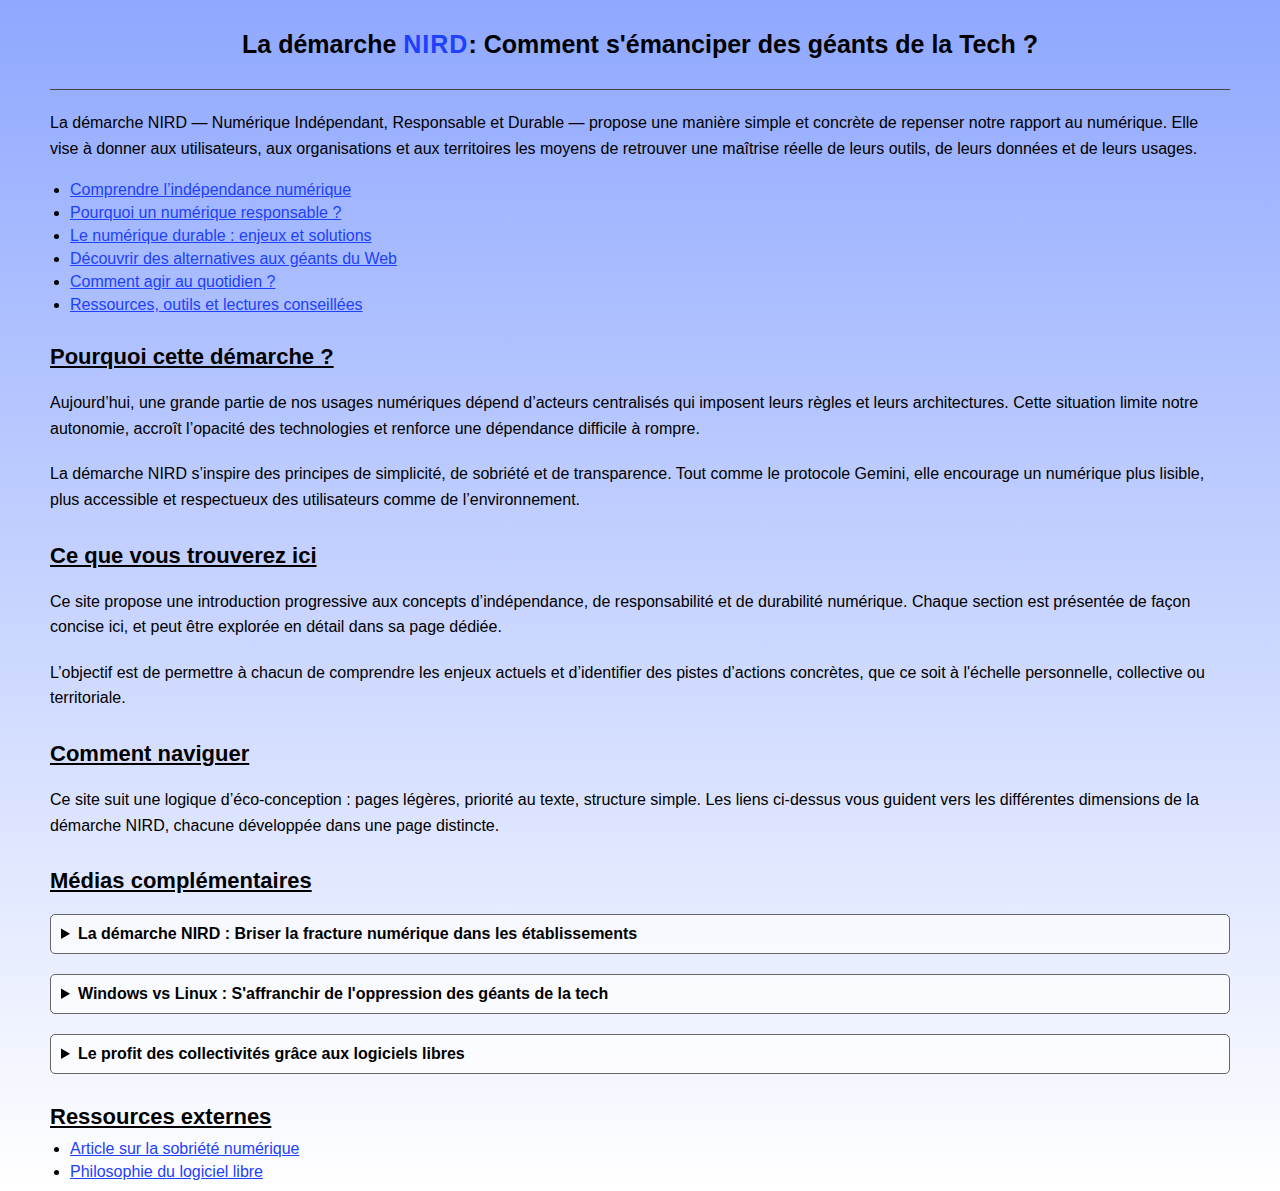
<file: index.html>
<!DOCTYPE html>
<html lang="fr">
<head>
    <meta charset="UTF-8">
    <meta name="viewport" content="width=device-width, initial-scale=1.0">
    <link rel="stylesheet" href="./css/style.css">
    <title>NIRD</title>
</head>
<body>

    <h1>La démarche <span>NIRD</span>: Comment s'émanciper des géants de la Tech ?</h1>

    <p>
        La démarche NIRD — Numérique Indépendant, Responsable et Durable — propose une
        manière simple et concrète de repenser notre rapport au numérique. Elle vise à 
        donner aux utilisateurs, aux organisations et aux territoires les moyens de 
        retrouver une maîtrise réelle de leurs outils, de leurs données et de leurs usages.
    </p>
<!--Lien vers les pages documentées-->
    <nav class="nird-links">
        <ul>
            <li><a href="independance.html">Comprendre l’indépendance numérique</a></li>
            <li><a href="responsabilite.html">Pourquoi un numérique responsable ?</a></li>
            <li><a href="durabilite.html">Le numérique durable : enjeux et solutions</a></li>
            <li><a href="alternatives.html">Découvrir des alternatives aux géants du Web</a></li>
            <li><a href="agir.html">Comment agir au quotidien ?</a></li>
            <li><a href="ressources.html">Ressources, outils et lectures conseillées</a></li>
        </ul>
    </nav>

    <h2>Pourquoi cette démarche ?</h2>
    <p>
        Aujourd’hui, une grande partie de nos usages numériques dépend d’acteurs 
        centralisés qui imposent leurs règles et leurs architectures. Cette situation
        limite notre autonomie, accroît l’opacité des technologies et renforce une 
        dépendance difficile à rompre.
    </p>

    <p>
        La démarche NIRD s’inspire des principes de simplicité, de sobriété et de 
        transparence. Tout comme le protocole Gemini, elle encourage un numérique plus 
        lisible, plus accessible et respectueux des utilisateurs comme de l’environnement.
    </p>

    <h2>Ce que vous trouverez ici</h2>
    <p>
        Ce site propose une introduction progressive aux concepts d’indépendance, de 
        responsabilité et de durabilité numérique. Chaque section est présentée de façon 
        concise ici, et peut être explorée en détail dans sa page dédiée.
    </p>

    <p>
        L’objectif est de permettre à chacun de comprendre les enjeux actuels et 
        d’identifier des pistes d’actions concrètes, que ce soit à l'échelle personnelle, 
        collective ou territoriale.
    </p>

    <h2>Comment naviguer</h2>
    <p>
        Ce site suit une logique d’éco-conception : pages légères, priorité au texte, 
        structure simple. Les liens ci-dessus vous guident vers les différentes dimensions 
        de la démarche NIRD, chacune développée dans une page distincte.
    </p>
<!--Chargement optionnel des contenus medias-->
    <h2>Médias complémentaires</h2>

    <details>
        <summary>La démarche NIRD : Briser la fracture numérique dans les établissements</summary>
        <img src="img/img1.webp" width="350" alt="Illustration 1">
    </details>

    <details>
        <summary>Windows vs Linux : S'affranchir de l'oppression des géants de la tech</summary>
        <img src="img/img2.webp" width="350" alt="Illustration 2">
    </details>

    <details>
        <summary>Le profit des collectivités grâce aux logiciels libres</summary>
        <video width="350" controls preload="none">
            <source src="img/video.webm" type="video/webm">
            Votre navigateur ne supporte pas la vidéo WebM.
        </video>
    </details>

    <h2>Ressources externes</h2>
    <ul>
        <li><a href="https://fr.wikipedia.org/wiki/Sobri%C3%A9t%C3%A9_num%C3%A9rique">Article sur la sobriété numérique</a></li>
        <li><a href="https://www.gnu.org/philosophy/free-sw.fr.html">Philosophie du logiciel libre</a></li>
    </ul>

</body>
</html>
</file>
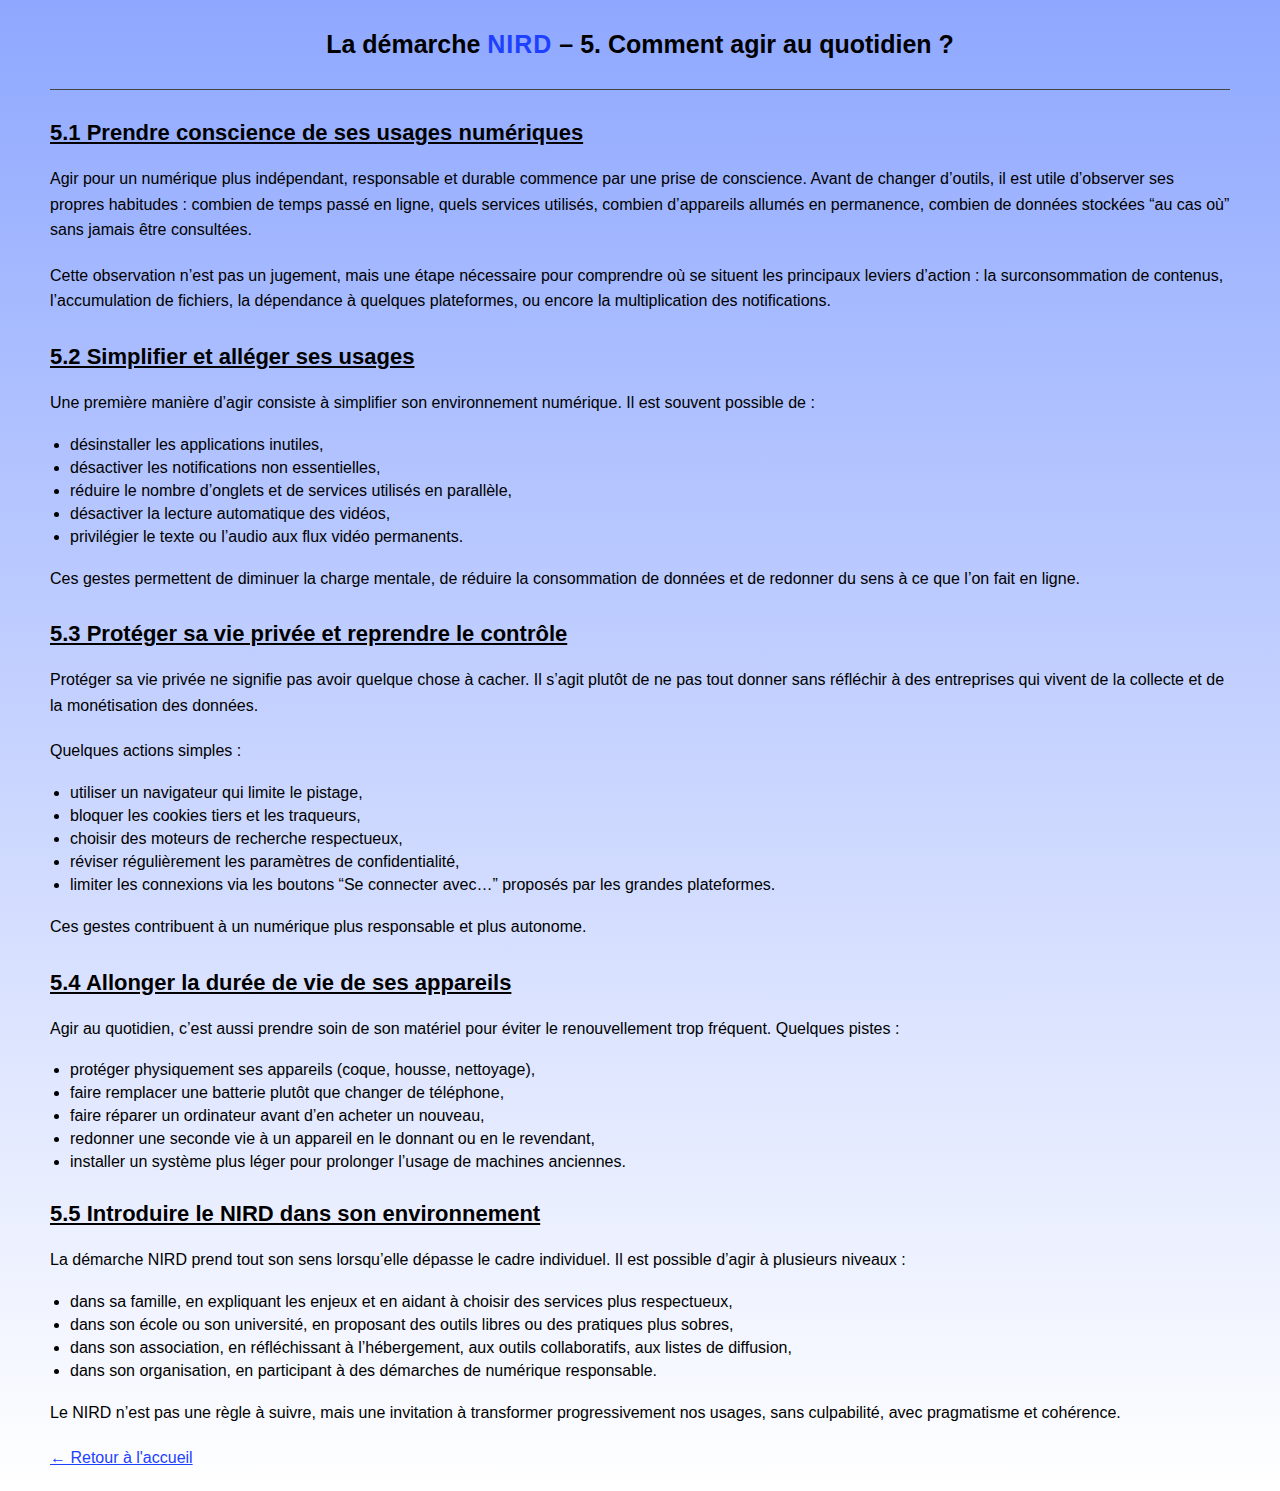
<file: agir.html>
<!DOCTYPE html>
<html lang="fr">
<head>
    <meta charset="UTF-8">
    <meta name="viewport" content="width=device-width, initial-scale=1.0">
    <link rel="stylesheet" href="./css/style.css">
    <title>Agir au quotidien</title>
</head>
<body>

    <h1>La démarche <span>NIRD</span> – 5. Comment agir au quotidien ?</h1>

    <h2>5.1 Prendre conscience de ses usages numériques</h2>
    <p>
        Agir pour un numérique plus indépendant, responsable et durable commence par une 
        prise de conscience. Avant de changer d’outils, il est utile d’observer ses propres 
        habitudes : combien de temps passé en ligne, quels services utilisés, combien 
        d’appareils allumés en permanence, combien de données stockées “au cas où” sans 
        jamais être consultées.
    </p>
    <p>
        Cette observation n’est pas un jugement, mais une étape nécessaire pour comprendre 
        où se situent les principaux leviers d’action : la surconsommation de contenus, 
        l’accumulation de fichiers, la dépendance à quelques plateformes, ou encore la 
        multiplication des notifications.
    </p>

    <h2>5.2 Simplifier et alléger ses usages</h2>
    <p>
        Une première manière d’agir consiste à simplifier son environnement numérique. Il 
        est souvent possible de :
    </p>
    <ul>
        <li>désinstaller les applications inutiles,</li>
        <li>désactiver les notifications non essentielles,</li>
        <li>réduire le nombre d’onglets et de services utilisés en parallèle,</li>
        <li>désactiver la lecture automatique des vidéos,</li>
        <li>privilégier le texte ou l’audio aux flux vidéo permanents.</li>
    </ul>
    <p>
        Ces gestes permettent de diminuer la charge mentale, de réduire la consommation de 
        données et de redonner du sens à ce que l’on fait en ligne.
    </p>

    <h2>5.3 Protéger sa vie privée et reprendre le contrôle</h2>
    <p>
        Protéger sa vie privée ne signifie pas avoir quelque chose à cacher. Il s’agit 
        plutôt de ne pas tout donner sans réfléchir à des entreprises qui vivent de la 
        collecte et de la monétisation des données.
    </p>
    <p>
        Quelques actions simples :
    </p>
    <ul>
        <li>utiliser un navigateur qui limite le pistage,</li>
        <li>bloquer les cookies tiers et les traqueurs,</li>
        <li>choisir des moteurs de recherche respectueux,</li>
        <li>réviser régulièrement les paramètres de confidentialité,</li>
        <li>limiter les connexions via les boutons “Se connecter avec…” proposés par les grandes plateformes.</li>
    </ul>
    <p>
        Ces gestes contribuent à un numérique plus responsable et plus autonome.
    </p>

    <h2>5.4 Allonger la durée de vie de ses appareils</h2>
    <p>
        Agir au quotidien, c’est aussi prendre soin de son matériel pour éviter le 
        renouvellement trop fréquent. Quelques pistes :
    </p>
    <ul>
        <li>protéger physiquement ses appareils (coque, housse, nettoyage),</li>
        <li>faire remplacer une batterie plutôt que changer de téléphone,</li>
        <li>faire réparer un ordinateur avant d’en acheter un nouveau,</li>
        <li>redonner une seconde vie à un appareil en le donnant ou en le revendant,</li>
        <li>installer un système plus léger pour prolonger l’usage de machines anciennes.</li>
    </ul>

    <h2>5.5 Introduire le NIRD dans son environnement</h2>
    <p>
        La démarche NIRD prend tout son sens lorsqu’elle dépasse le cadre individuel. Il 
        est possible d’agir à plusieurs niveaux :
    </p>
    <ul>
        <li>dans sa famille, en expliquant les enjeux et en aidant à choisir des services plus respectueux,</li>
        <li>dans son école ou son université, en proposant des outils libres ou des pratiques plus sobres,</li>
        <li>dans son association, en réfléchissant à l’hébergement, aux outils collaboratifs, aux listes de diffusion,</li>
        <li>dans son organisation, en participant à des démarches de numérique responsable.</li>
    </ul>
    <p>
        Le NIRD n’est pas une règle à suivre, mais une invitation à transformer progressivement 
        nos usages, sans culpabilité, avec pragmatisme et cohérence.
    </p>

    <p><a href="index.html">← Retour à l'accueil</a></p>

</body>
</html>
</file>
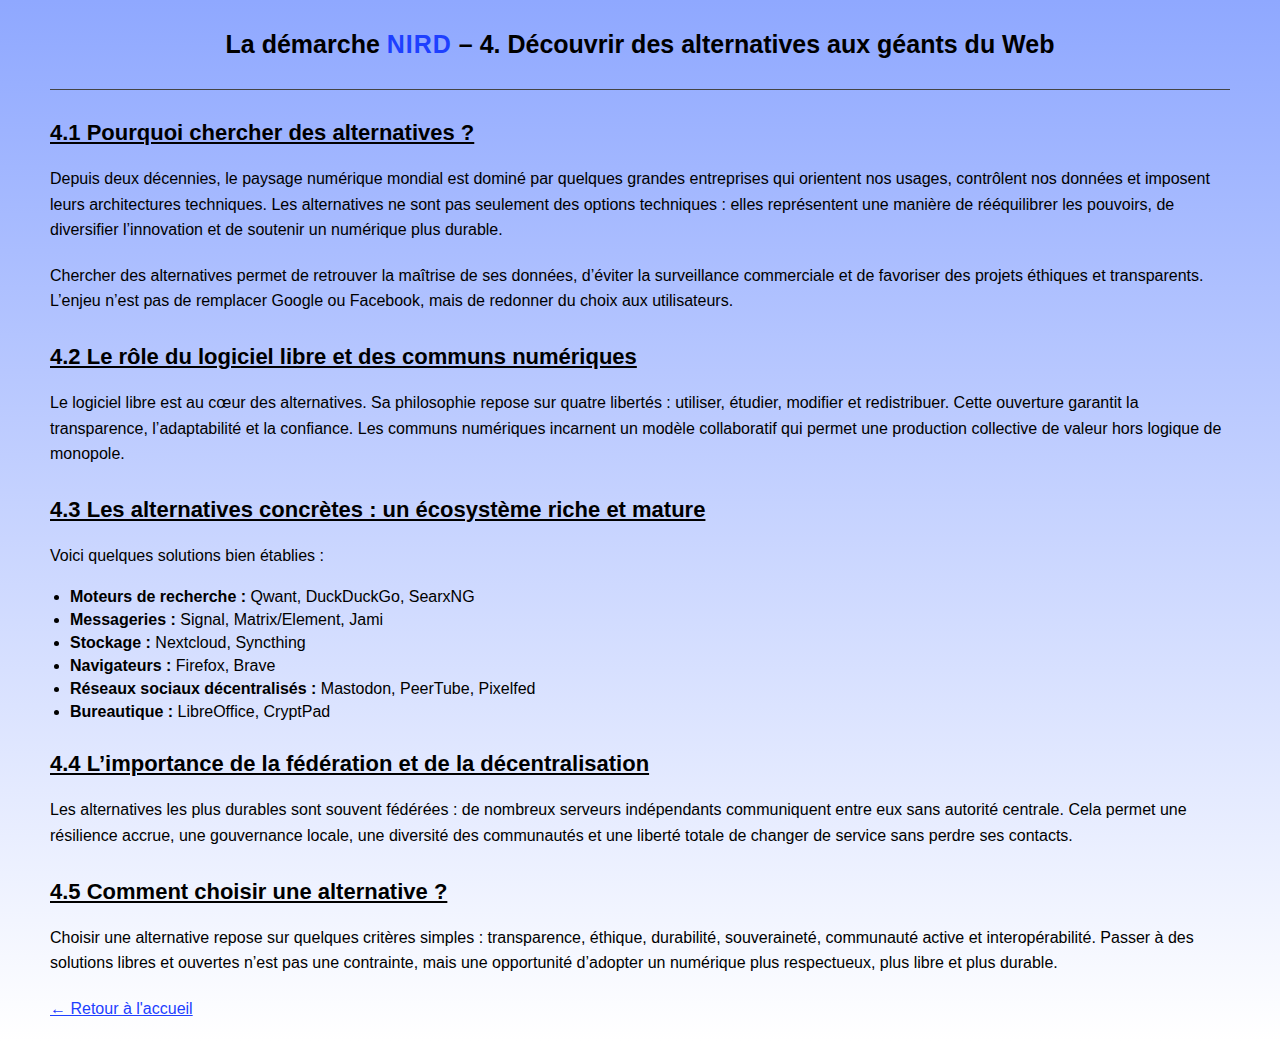
<file: alternatives.html>
<!DOCTYPE html>
<html lang="fr">
<head>
    <meta charset="UTF-8">
    <meta name="viewport" content="width=device-width, initial-scale=1.0">
    <link rel="stylesheet" href="./css/style.css">
    <title>Alternatives aux géants du Web</title>
</head>
<body>

    <h1>La démarche <span>NIRD</span> – 4. Découvrir des alternatives aux géants du Web</h1>

    <h2>4.1 Pourquoi chercher des alternatives ?</h2>
    <p>
        Depuis deux décennies, le paysage numérique mondial est dominé par quelques grandes 
        entreprises qui orientent nos usages, contrôlent nos données et imposent leurs 
        architectures techniques. Les alternatives ne sont pas seulement des options 
        techniques : elles représentent une manière de rééquilibrer les pouvoirs, de 
        diversifier l’innovation et de soutenir un numérique plus durable.
    </p>
    <p>
        Chercher des alternatives permet de retrouver la maîtrise de ses données, d’éviter la 
        surveillance commerciale et de favoriser des projets éthiques et transparents. 
        L’enjeu n’est pas de remplacer Google ou Facebook, mais de redonner du choix aux 
        utilisateurs.
    </p>

    <h2>4.2 Le rôle du logiciel libre et des communs numériques</h2>
    <p>
        Le logiciel libre est au cœur des alternatives. Sa philosophie repose sur quatre 
        libertés : utiliser, étudier, modifier et redistribuer. Cette ouverture garantit la 
        transparence, l’adaptabilité et la confiance. Les communs numériques incarnent un 
        modèle collaboratif qui permet une production collective de valeur hors logique de 
        monopole.
    </p>

    <h2>4.3 Les alternatives concrètes : un écosystème riche et mature</h2>
    <p>Voici quelques solutions bien établies :</p>

    <ul>
        <li><strong>Moteurs de recherche :</strong> Qwant, DuckDuckGo, SearxNG</li>
        <li><strong>Messageries :</strong> Signal, Matrix/Element, Jami</li>
        <li><strong>Stockage :</strong> Nextcloud, Syncthing</li>
        <li><strong>Navigateurs :</strong> Firefox, Brave</li>
        <li><strong>Réseaux sociaux décentralisés :</strong> Mastodon, PeerTube, Pixelfed</li>
        <li><strong>Bureautique :</strong> LibreOffice, CryptPad</li>
    </ul>

    <h2>4.4 L’importance de la fédération et de la décentralisation</h2>
    <p>
        Les alternatives les plus durables sont souvent fédérées : de nombreux serveurs 
        indépendants communiquent entre eux sans autorité centrale. Cela permet une 
        résilience accrue, une gouvernance locale, une diversité des communautés et une 
        liberté totale de changer de service sans perdre ses contacts.
    </p>

    <h2>4.5 Comment choisir une alternative ?</h2>
    <p>
        Choisir une alternative repose sur quelques critères simples : transparence, 
        éthique, durabilité, souveraineté, communauté active et interopérabilité. Passer à 
        des solutions libres et ouvertes n’est pas une contrainte, mais une opportunité 
        d’adopter un numérique plus respectueux, plus libre et plus durable.
    </p>

    <p><a href="index.html">← Retour à l'accueil</a></p>

</body>
</html>
</file>
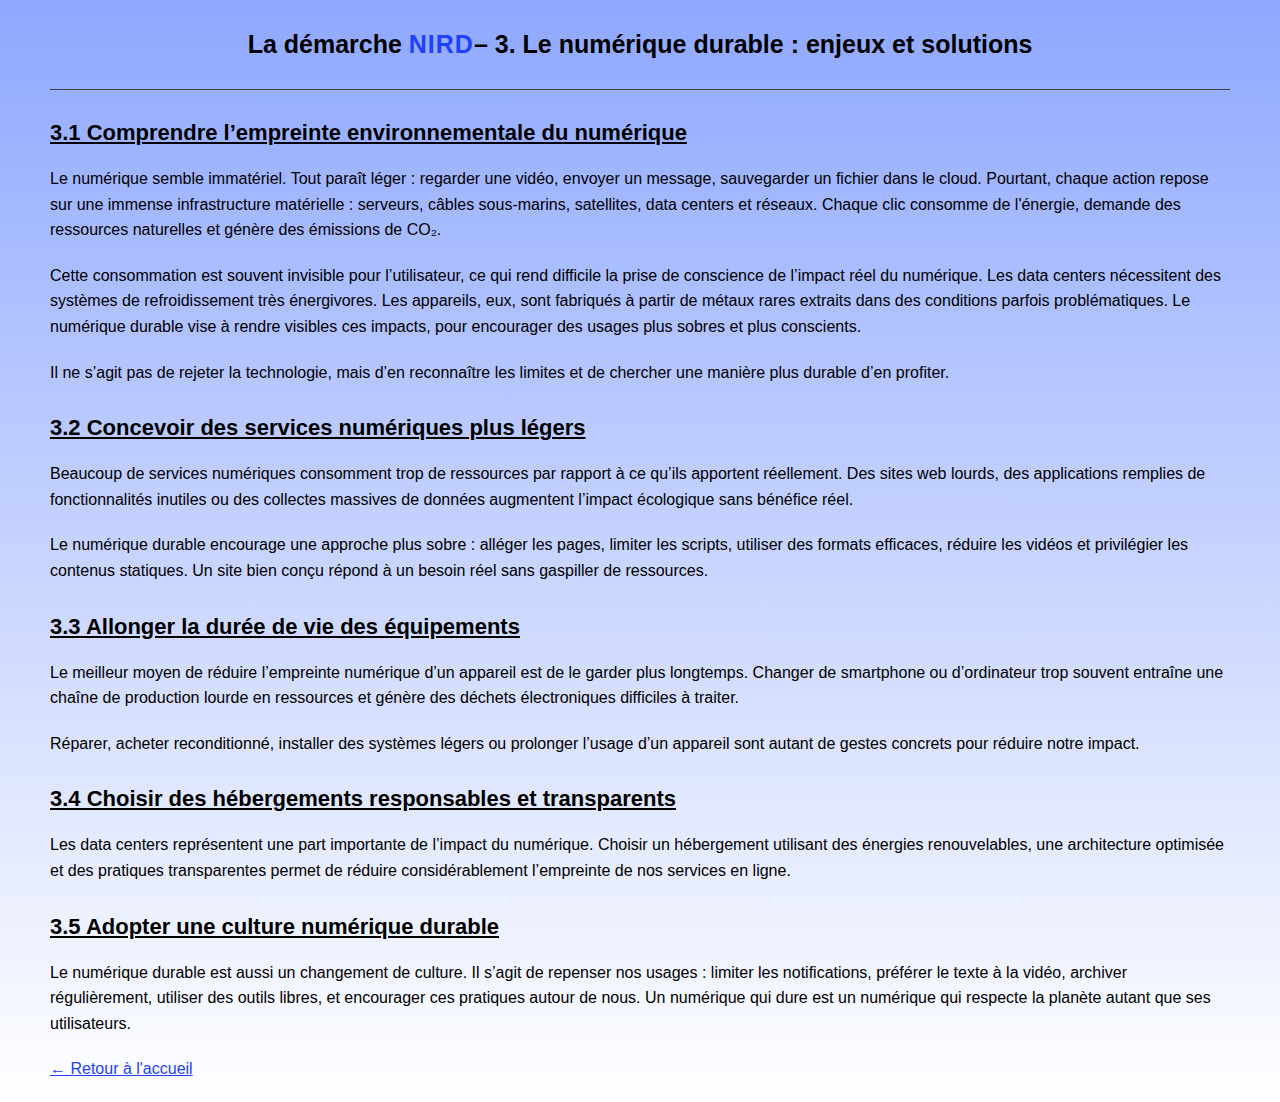
<file: durabilite.html>
<!DOCTYPE html>
<html lang="fr">
<head>
    <meta charset="UTF-8">
    <meta name="viewport" content="width=device-width, initial-scale=1.0">
    <link rel="stylesheet" href="./css/style.css">
    <title>Numérique durable</title>
</head>
<body>

    <h1>La démarche <span>NIRD</span>– 3. Le numérique durable : enjeux et solutions</h1>

    <h2>3.1 Comprendre l’empreinte environnementale du numérique</h2>
    <p>
        Le numérique semble immatériel. Tout paraît léger : regarder une vidéo, envoyer un 
        message, sauvegarder un fichier dans le cloud. Pourtant, chaque action repose sur 
        une immense infrastructure matérielle : serveurs, câbles sous-marins, satellites, 
        data centers et réseaux. Chaque clic consomme de l'énergie, demande des ressources 
        naturelles et génère des émissions de CO₂.
    </p>
    <p>
        Cette consommation est souvent invisible pour l’utilisateur, ce qui rend difficile 
        la prise de conscience de l’impact réel du numérique. Les data centers nécessitent 
        des systèmes de refroidissement très énergivores. Les appareils, eux, sont fabriqués 
        à partir de métaux rares extraits dans des conditions parfois problématiques. 
        Le numérique durable vise à rendre visibles ces impacts, pour encourager des usages 
        plus sobres et plus conscients.
    </p>
    <p>
        Il ne s’agit pas de rejeter la technologie, mais d’en reconnaître les limites et de 
        chercher une manière plus durable d’en profiter.
    </p>

    <h2>3.2 Concevoir des services numériques plus légers</h2>
    <p>
        Beaucoup de services numériques consomment trop de ressources par rapport à ce 
        qu’ils apportent réellement. Des sites web lourds, des applications remplies de 
        fonctionnalités inutiles ou des collectes massives de données augmentent l’impact 
        écologique sans bénéfice réel.
    </p>
    <p>
        Le numérique durable encourage une approche plus sobre : alléger les pages, limiter 
        les scripts, utiliser des formats efficaces, réduire les vidéos et privilégier les 
        contenus statiques. Un site bien conçu répond à un besoin réel sans gaspiller de 
        ressources.
    </p>

    <h2>3.3 Allonger la durée de vie des équipements</h2>
    <p>
        Le meilleur moyen de réduire l’empreinte numérique d’un appareil est de le garder 
        plus longtemps. Changer de smartphone ou d’ordinateur trop souvent entraîne une 
        chaîne de production lourde en ressources et génère des déchets électroniques 
        difficiles à traiter.
    </p>
    <p>
        Réparer, acheter reconditionné, installer des systèmes légers ou prolonger l’usage 
        d’un appareil sont autant de gestes concrets pour réduire notre impact.
    </p>

    <h2>3.4 Choisir des hébergements responsables et transparents</h2>
    <p>
        Les data centers représentent une part importante de l’impact du numérique. 
        Choisir un hébergement utilisant des énergies renouvelables, une architecture 
        optimisée et des pratiques transparentes permet de réduire considérablement 
        l’empreinte de nos services en ligne.
    </p>

    <h2>3.5 Adopter une culture numérique durable</h2>
    <p>
        Le numérique durable est aussi un changement de culture. Il s’agit de repenser nos 
        usages : limiter les notifications, préférer le texte à la vidéo, archiver 
        régulièrement, utiliser des outils libres, et encourager ces pratiques autour de 
        nous. Un numérique qui dure est un numérique qui respecte la planète autant que 
        ses utilisateurs.
    </p>

    <p><a href="index.html">← Retour à l'accueil</a></p>

</body>
</html>
</file>
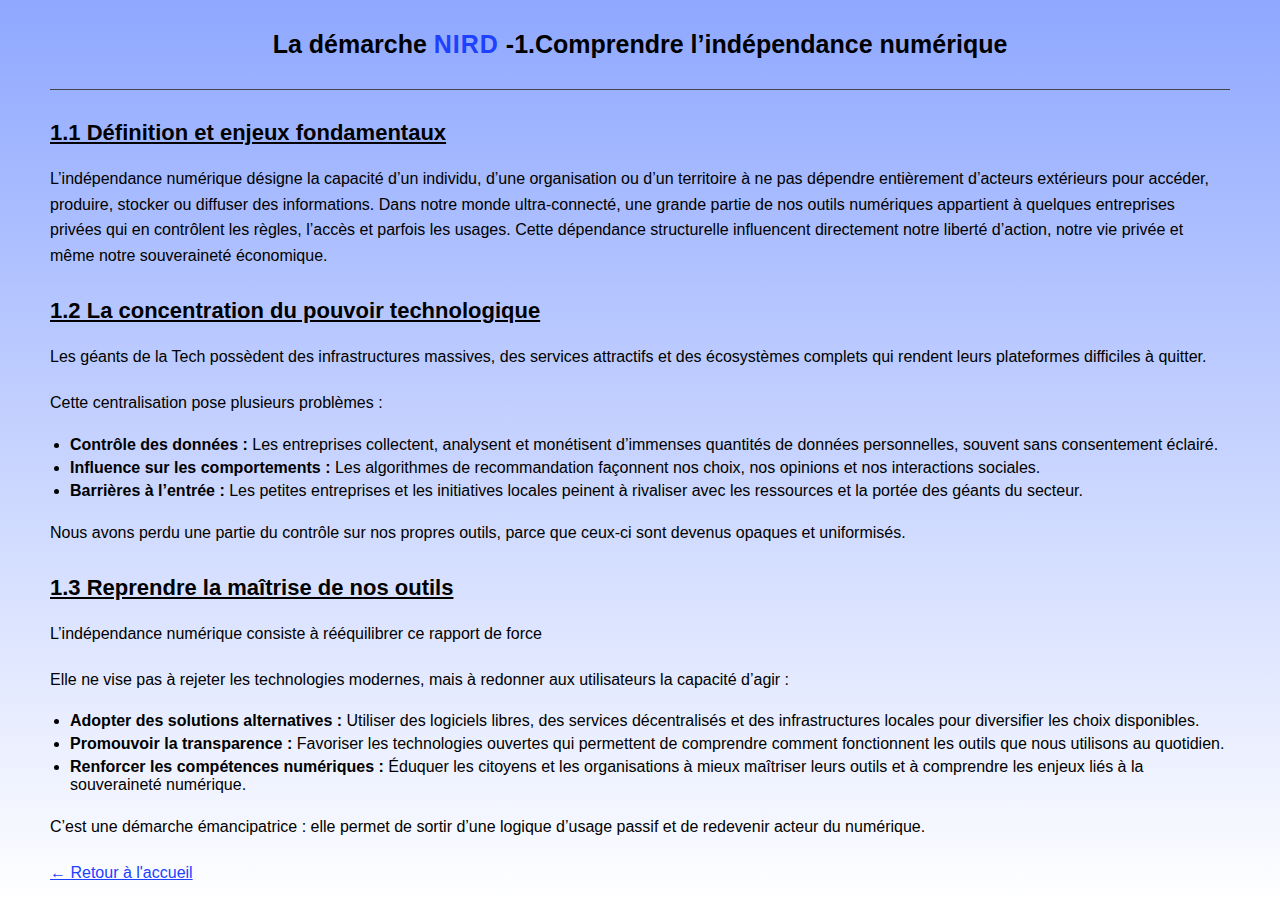
<file: independance.html>
<!DOCTYPE html>
<html lang="en">
<head>
    <meta charset="UTF-8">
    <meta name="viewport" content="width=device-width, initial-scale=1.0">
    <link rel="stylesheet" href="./css/style.css">
    <title>independance</title>
</head>
<body>
    <h1>La démarche <span>NIRD</span> -1.Comprendre l’indépendance numérique</h1>
    <h2>1.1 Définition et enjeux fondamentaux</h2>
    <p>L’indépendance numérique désigne la capacité d’un individu, d’une organisation ou d’un territoire à ne pas dépendre entièrement d’acteurs extérieurs pour accéder, produire, stocker ou diffuser des informations.
Dans notre monde ultra-connecté, une grande partie de nos outils numériques appartient à quelques entreprises privées qui en contrôlent les règles, l’accès et parfois les usages.
Cette dépendance structurelle influencent directement notre liberté d’action, notre vie privée et même notre souveraineté économique.</p>
    <h2>1.2 La concentration du pouvoir technologique</h2>
    <p>Les géants de la Tech possèdent des infrastructures massives, des services attractifs et des écosystèmes complets qui rendent leurs plateformes difficiles à quitter.</p>
    <p>Cette centralisation pose plusieurs problèmes :</p>
    <ul>
        <li><strong>Contrôle des données :</strong> Les entreprises collectent, analysent et monétisent d’immenses quantités de données personnelles, souvent sans consentement éclairé.</li>
        <li><strong>Influence sur les comportements :</strong> Les algorithmes de recommandation façonnent nos choix, nos opinions et nos interactions sociales.</li>
        <li><strong>Barrières à l’entrée :</strong> Les petites entreprises et les initiatives locales peinent à rivaliser avec les ressources et la portée des géants du secteur.</li>
    </ul>
    <p>Nous avons perdu une partie du contrôle sur nos propres outils, parce que ceux-ci sont devenus opaques et uniformisés.</p>
    <h2>1.3 Reprendre la maîtrise de nos outils</h2>
    <p>L’indépendance numérique consiste à rééquilibrer ce rapport de force</p>
    <p>Elle ne vise pas à rejeter les technologies modernes, mais à redonner aux utilisateurs la capacité d’agir :</p>
    <ul>
        <li><strong>Adopter des solutions alternatives :</strong> Utiliser des logiciels libres, des services décentralisés et des infrastructures locales pour diversifier les choix disponibles.</li>
        <li><strong>Promouvoir la transparence :</strong> Favoriser les technologies ouvertes qui permettent de comprendre comment fonctionnent les outils que nous utilisons au quotidien.</li>
        <li><strong>Renforcer les compétences numériques :</strong> Éduquer les citoyens et les organisations à mieux maîtriser leurs outils et à comprendre les enjeux liés à la souveraineté numérique.</li>
    </ul>
    <p>C’est une démarche émancipatrice : elle permet de sortir d’une logique d’usage passif et de redevenir acteur du numérique.</p>
    <p><a href="index.html">← Retour à l'accueil</a></p>

</body>
</html>
</file>
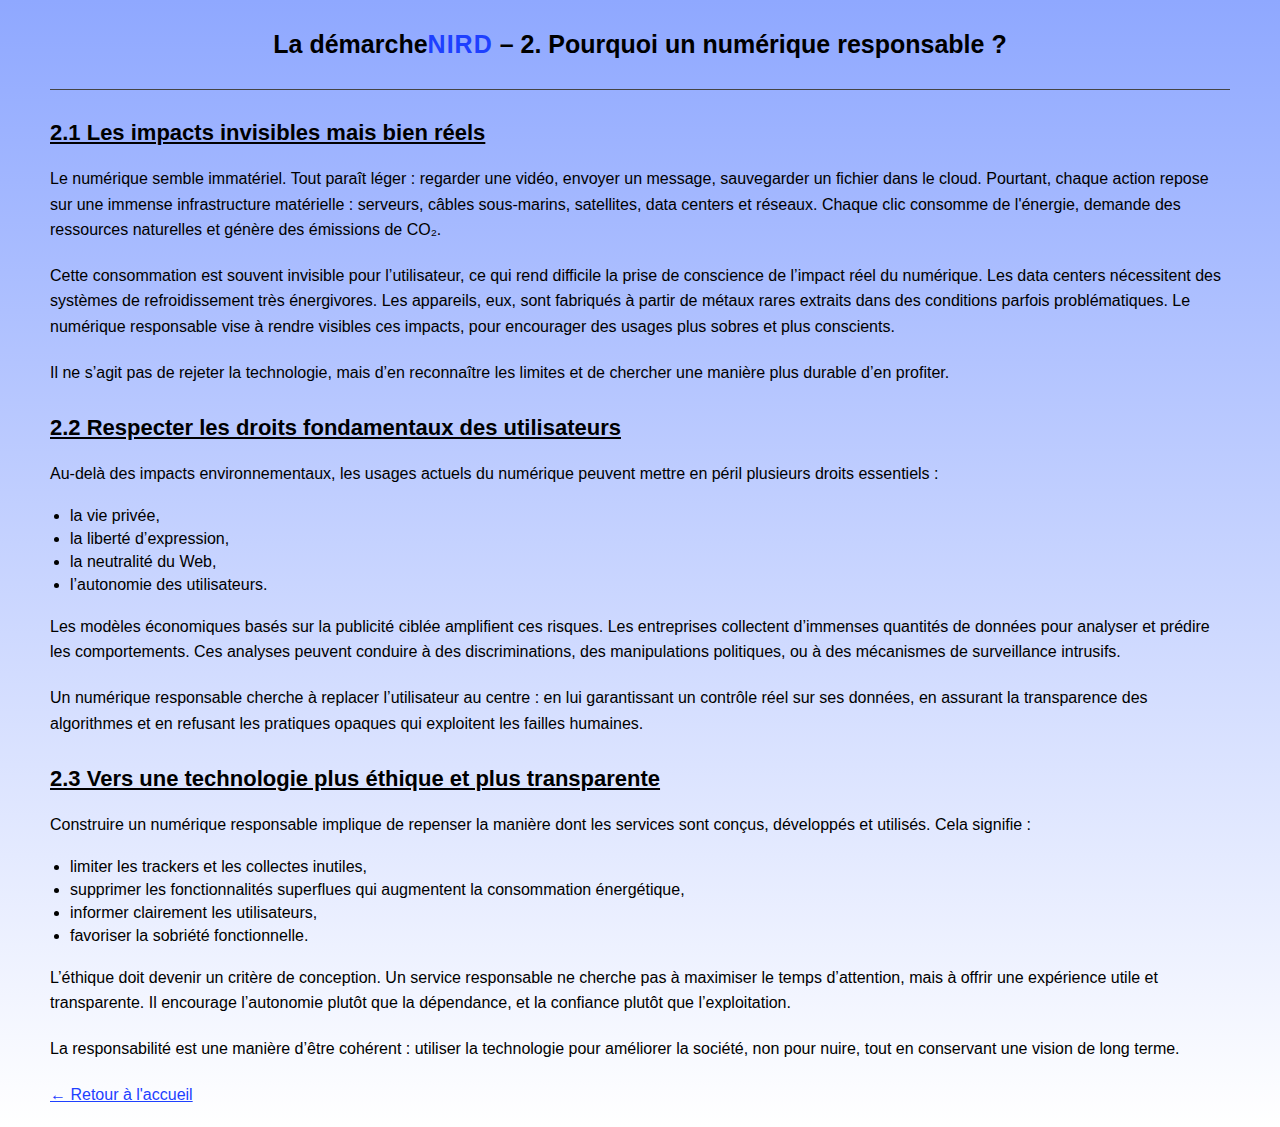
<file: responsabilite.html>
<!DOCTYPE html>
<html lang="fr">
<head>
    <meta charset="UTF-8">
    <meta name="viewport" content="width=device-width, initial-scale=1.0">
    <link rel="stylesheet" href="./css/style.css">
    <title>Numérique responsable</title>
</head>
<body>

    <h1>La démarche<span>NIRD</span>  – 2. Pourquoi un numérique responsable ?</h1>

    <h2>2.1 Les impacts invisibles mais bien réels</h2>
    <p>
        Le numérique semble immatériel. Tout paraît léger : regarder une vidéo, envoyer un message, 
        sauvegarder un fichier dans le cloud. Pourtant, chaque action repose sur une immense 
        infrastructure matérielle : serveurs, câbles sous-marins, satellites, data centers et réseaux. 
        Chaque clic consomme de l'énergie, demande des ressources naturelles et génère des émissions 
        de CO₂.
    </p>

    <p>
        Cette consommation est souvent invisible pour l’utilisateur, ce qui rend difficile la prise 
        de conscience de l’impact réel du numérique. Les data centers nécessitent des systèmes de 
        refroidissement très énergivores. Les appareils, eux, sont fabriqués à partir de métaux rares 
        extraits dans des conditions parfois problématiques. 
        Le numérique responsable vise à rendre visibles ces impacts, pour encourager des usages plus 
        sobres et plus conscients.
    </p>

    <p>
        Il ne s’agit pas de rejeter la technologie, mais d’en reconnaître les limites et de chercher 
        une manière plus durable d’en profiter.
    </p>

    <h2>2.2 Respecter les droits fondamentaux des utilisateurs</h2>
    <p>
        Au-delà des impacts environnementaux, les usages actuels du numérique peuvent mettre en péril 
        plusieurs droits essentiels :
    </p>

    <ul>
        <li>la vie privée,</li>
        <li>la liberté d’expression,</li>
        <li>la neutralité du Web,</li>
        <li>l’autonomie des utilisateurs.</li>
    </ul>

    <p>
        Les modèles économiques basés sur la publicité ciblée amplifient ces risques. Les entreprises 
        collectent d’immenses quantités de données pour analyser et prédire les comportements. Ces 
        analyses peuvent conduire à des discriminations, des manipulations politiques, ou à des 
        mécanismes de surveillance intrusifs.
    </p>

    <p>
        Un numérique responsable cherche à replacer l’utilisateur au centre : en lui garantissant un 
        contrôle réel sur ses données, en assurant la transparence des algorithmes et en refusant les 
        pratiques opaques qui exploitent les failles humaines.
    </p>

    <h2>2.3 Vers une technologie plus éthique et plus transparente</h2>

    <p>
        Construire un numérique responsable implique de repenser la manière dont les services sont 
        conçus, développés et utilisés. Cela signifie :
    </p>

    <ul>
        <li>limiter les trackers et les collectes inutiles,</li>
        <li>supprimer les fonctionnalités superflues qui augmentent la consommation énergétique,</li>
        <li>informer clairement les utilisateurs,</li>
        <li>favoriser la sobriété fonctionnelle.</li>
    </ul>

    <p>
        L’éthique doit devenir un critère de conception. Un service responsable ne cherche pas à 
        maximiser le temps d’attention, mais à offrir une expérience utile et transparente. 
        Il encourage l’autonomie plutôt que la dépendance, et la confiance plutôt que l’exploitation.
    </p>

    <p>
        La responsabilité est une manière d’être cohérent : utiliser la technologie pour améliorer la 
        société, non pour nuire, tout en conservant une vision de long terme.
    </p>

    <p><a href="index.html">← Retour à l'accueil</a></p>

</body>
</html>
</file>
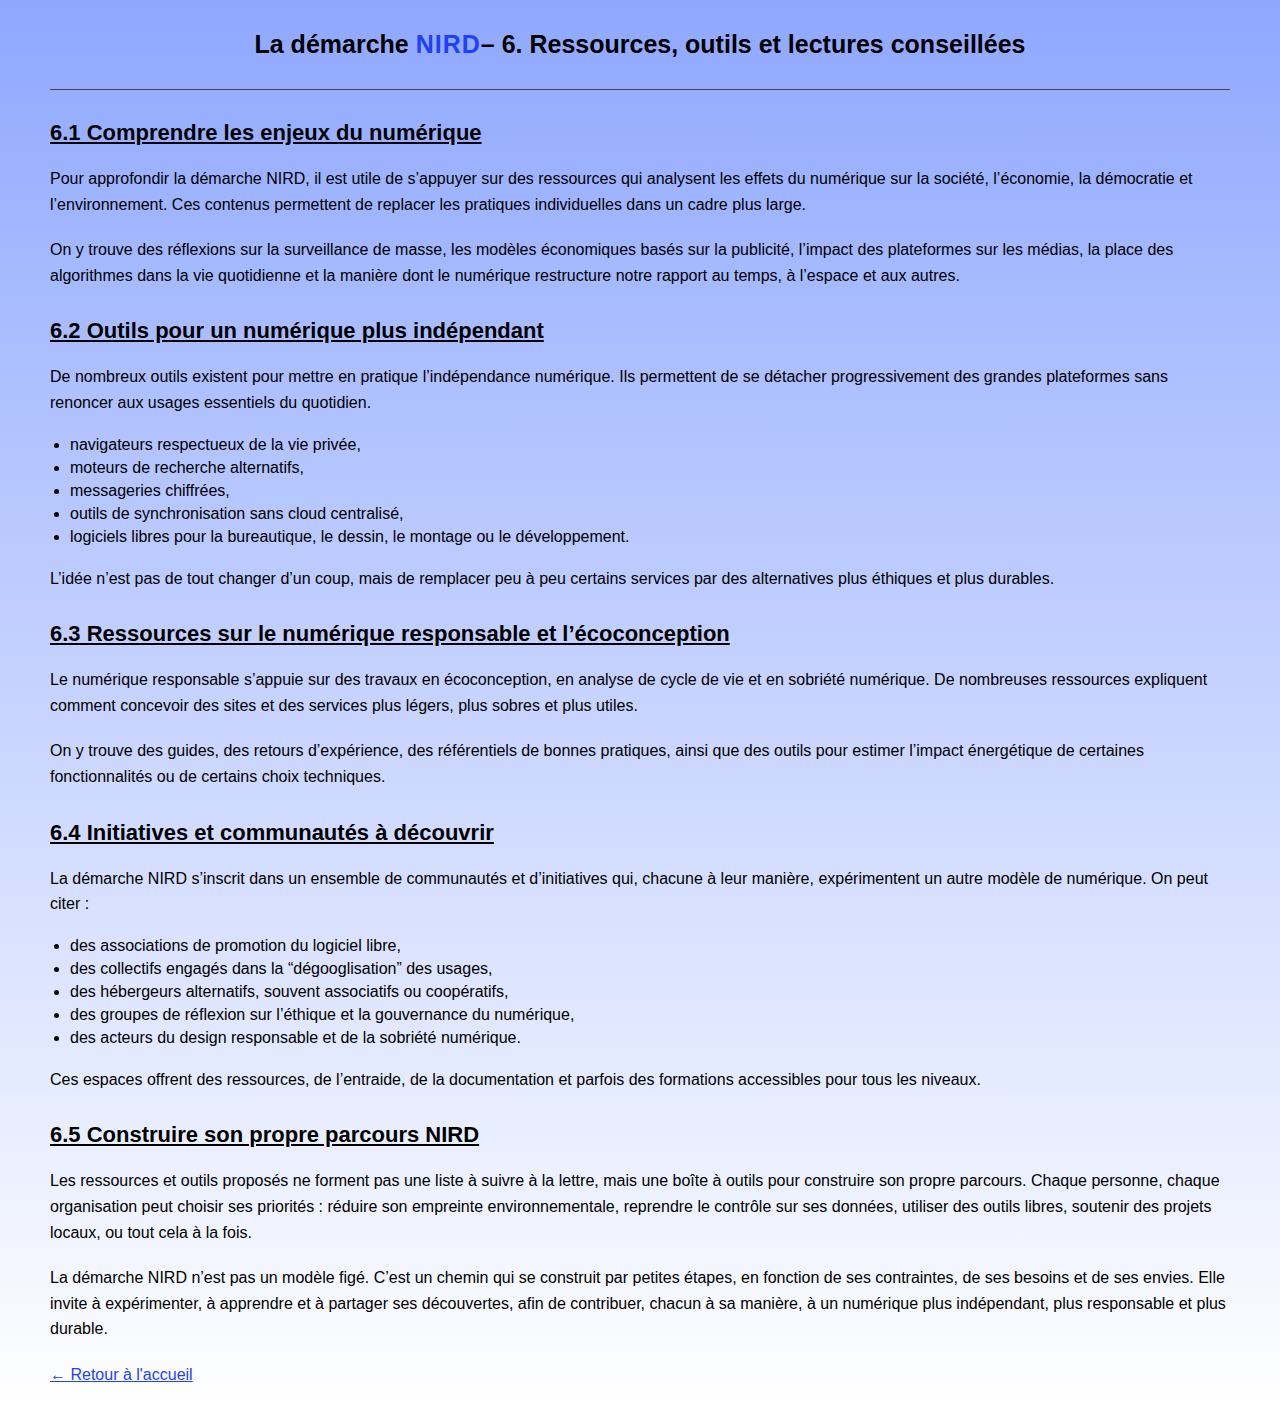
<file: ressources.html>
<!DOCTYPE html>
<html lang="fr">
<head>
    <meta charset="UTF-8">
    <meta name="viewport" content="width=device-width, initial-scale=1.0">
    <link rel="stylesheet" href="./css/style.css">
    <title>Ressources, outils et lectures</title>
</head>
<body>

    <h1>La démarche <span>NIRD</span>– 6. Ressources, outils et lectures conseillées</h1>

    <h2>6.1 Comprendre les enjeux du numérique</h2>
    <p>
        Pour approfondir la démarche NIRD, il est utile de s’appuyer sur des ressources 
        qui analysent les effets du numérique sur la société, l’économie, la démocratie et 
        l’environnement. Ces contenus permettent de replacer les pratiques individuelles 
        dans un cadre plus large.
    </p>
    <p>
        On y trouve des réflexions sur la surveillance de masse, les modèles économiques 
        basés sur la publicité, l’impact des plateformes sur les médias, la place des 
        algorithmes dans la vie quotidienne et la manière dont le numérique restructure 
        notre rapport au temps, à l’espace et aux autres.
    </p>

    <h2>6.2 Outils pour un numérique plus indépendant</h2>
    <p>
        De nombreux outils existent pour mettre en pratique l’indépendance numérique. Ils 
        permettent de se détacher progressivement des grandes plateformes sans renoncer 
        aux usages essentiels du quotidien.
    </p>
    <ul>
        <li>navigateurs respectueux de la vie privée,</li>
        <li>moteurs de recherche alternatifs,</li>
        <li>messageries chiffrées,</li>
        <li>outils de synchronisation sans cloud centralisé,</li>
        <li>logiciels libres pour la bureautique, le dessin, le montage ou le développement.</li>
    </ul>
    <p>
        L’idée n’est pas de tout changer d’un coup, mais de remplacer peu à peu certains 
        services par des alternatives plus éthiques et plus durables.
    </p>

    <h2>6.3 Ressources sur le numérique responsable et l’écoconception</h2>
    <p>
        Le numérique responsable s’appuie sur des travaux en écoconception, en analyse de 
        cycle de vie et en sobriété numérique. De nombreuses ressources expliquent comment 
        concevoir des sites et des services plus légers, plus sobres et plus utiles.
    </p>
    <p>
        On y trouve des guides, des retours d’expérience, des référentiels de bonnes 
        pratiques, ainsi que des outils pour estimer l’impact énergétique de certaines 
        fonctionnalités ou de certains choix techniques.
    </p>

    <h2>6.4 Initiatives et communautés à découvrir</h2>
    <p>
        La démarche NIRD s’inscrit dans un ensemble de communautés et d’initiatives qui, 
        chacune à leur manière, expérimentent un autre modèle de numérique. On peut citer :
    </p>
    <ul>
        <li>des associations de promotion du logiciel libre,</li>
        <li>des collectifs engagés dans la “dégooglisation” des usages,</li>
        <li>des hébergeurs alternatifs, souvent associatifs ou coopératifs,</li>
        <li>des groupes de réflexion sur l’éthique et la gouvernance du numérique,</li>
        <li>des acteurs du design responsable et de la sobriété numérique.</li>
    </ul>
    <p>
        Ces espaces offrent des ressources, de l’entraide, de la documentation et parfois 
        des formations accessibles pour tous les niveaux.
    </p>

    <h2>6.5 Construire son propre parcours NIRD</h2>
    <p>
        Les ressources et outils proposés ne forment pas une liste à suivre à la lettre, 
        mais une boîte à outils pour construire son propre parcours. Chaque personne, chaque 
        organisation peut choisir ses priorités : réduire son empreinte environnementale, 
        reprendre le contrôle sur ses données, utiliser des outils libres, soutenir des 
        projets locaux, ou tout cela à la fois.
    </p>
    <p>
        La démarche NIRD n’est pas un modèle figé. C’est un chemin qui se construit par 
        petites étapes, en fonction de ses contraintes, de ses besoins et de ses envies. 
        Elle invite à expérimenter, à apprendre et à partager ses découvertes, afin de 
        contribuer, chacun à sa manière, à un numérique plus indépendant, plus responsable 
        et plus durable.
    </p>

    <p><a href="index.html">← Retour à l'accueil</a></p>

</body>
</html>
</file>
<file: css/style.css>
*{
    margin: 0;
    padding: 0;
    font-family: 'Poppins', sans-serif;
    box-sizing: border-box;
}

/* Dégradé bleu doux → blanc */
body{
    background: linear-gradient(to bottom, #8fa8ff, #ffffff);
    margin-left: 50px;
    margin-right: 50px;
    color: #000;
}

/* Animation d’apparition des titres */
h1, h2 {
    animation: fadeSlide 0.9s ease-out;
}

@keyframes fadeSlide {
    from {
        opacity: 0;
        transform: translateY(10px);
    }
    to {
        opacity: 1;
        transform: translateY(0px);
    }
}

/* Titres */
h1{
    font-size: 25px;
    color: #000;
    text-align: center;
    font-weight: 600;
    border-bottom: 1px solid #444;
    padding-bottom: 30px;
    margin-top: 30px;
}
h1 span {
    color: #1E40FF;       
    font-weight: 700;     
    letter-spacing: 1px;   
}


h2{
    font-size: 22px;
    color: #000;
    font-weight: 600;
    margin-top: 30px;
    text-decoration: underline;
}

/* Paragraphes */
p{
    margin: 20px 0;
    line-height: 1.6;
    color: #000;
}

/* Listes */
ul {
    margin: 10px 0;
    padding-left: 20px;
}

li {
    color: #000;
    margin: 5px 0;
}

/* Liens */
a{
    color: #1E40FF;
    text-decoration: underline;
}


details {
    margin: 20px 0;
    color: #000;
    border: 1px solid #666;
    padding: 10px;
    border-radius: 5px;
    background: rgba(255,255,255,0.7); 
}

/* Résumé  */
summary {
    cursor: pointer;
    font-weight: bold;
    color: #000;
}
</file>
